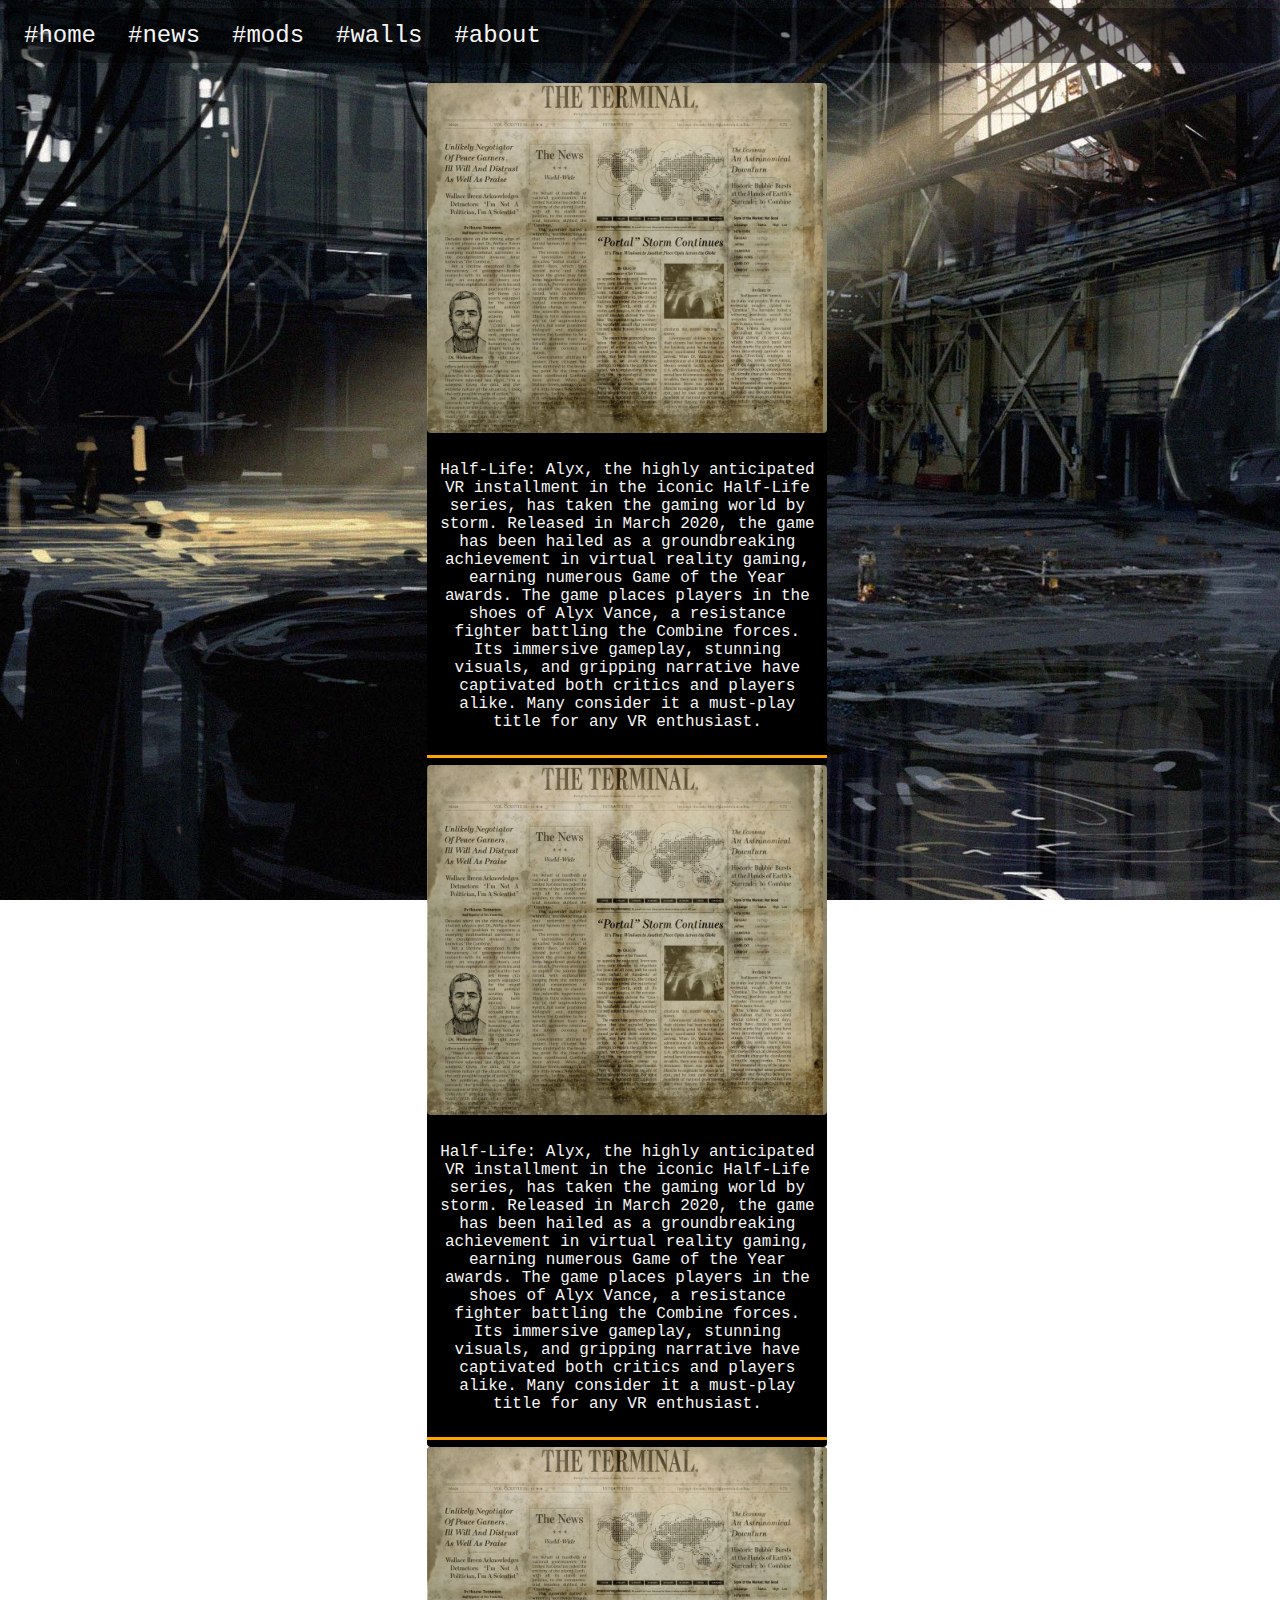
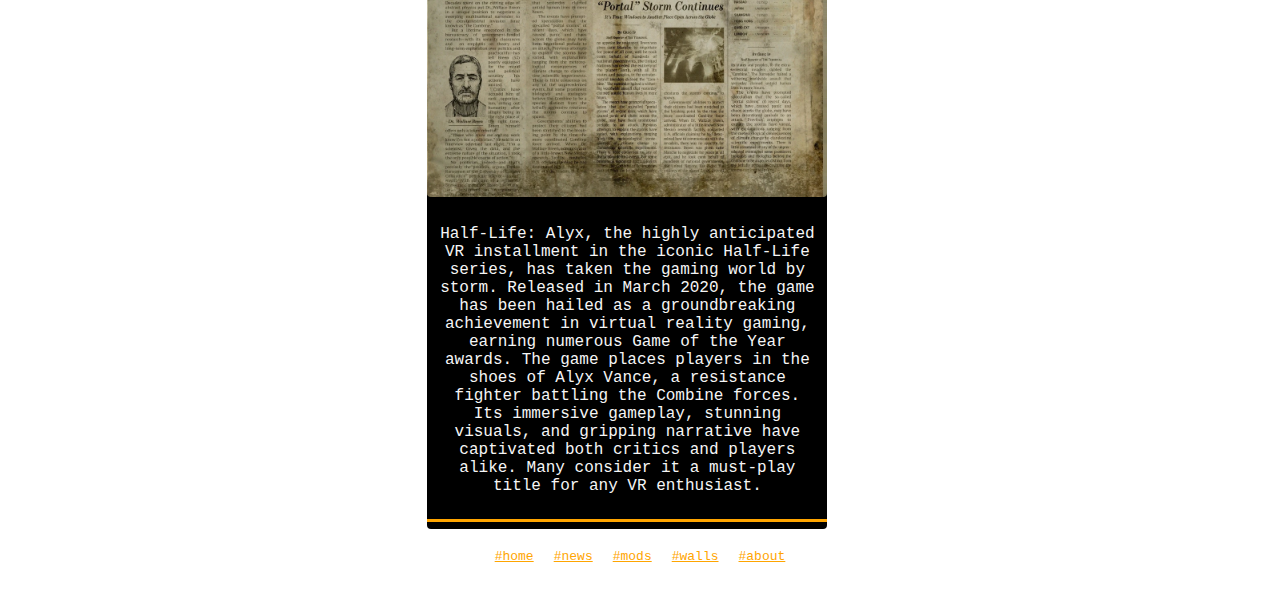
<file: pages/mods.html>
<!DOCTYPE html>
<html lang="en">
<head>
    <meta charset="UTF-8">
    <meta name="viewport" content="width=device-width, initial-scale=1.0">
    <title>HLU - MODS</title>
    <link rel="stylesheet" href="../css/style2.css">
    <link rel="icon" href="../assets/favicon.png">
</head>

<body>
<main>
    <nav>
        <ul>
            <li><a href="../index.html">#home</a></li>
            <li><a href="./news.html">#news</a></li>
            <li><a href="#">#mods</a></li>
            <li><a href="../pages/walls.html">#walls</a></li>
            <li><a href="../pages/about.html">#about</a></li>
        </ul>
    </nav>

    <div class="separator"></div>

    <section class="main-news-container">
      <article class="inner-news-container">
        <img
          src="../assets/newspiece.jpg"
          alt="news piece"
        />
        <p>
          Half-Life: Alyx, the highly anticipated VR installment in the iconic Half-Life series, has taken the gaming world by storm. Released in March 2020, the game has been hailed as a groundbreaking achievement in virtual reality gaming, earning numerous Game of the Year awards.

The game places players in the shoes of Alyx Vance, a resistance fighter battling the Combine forces. Its immersive gameplay, stunning visuals, and gripping narrative have captivated both critics and players alike. Many consider it a must-play title for any VR enthusiast.
        </p>
        <hr />
      </article>
    </section>

    <section class="main-news-container">
      <article class="inner-news-container">
        <img
          src="../assets/newspiece.jpg"
          alt="news piece"
        />
        <p>
          Half-Life: Alyx, the highly anticipated VR installment in the iconic Half-Life series, has taken the gaming world by storm. Released in March 2020, the game has been hailed as a groundbreaking achievement in virtual reality gaming, earning numerous Game of the Year awards.

The game places players in the shoes of Alyx Vance, a resistance fighter battling the Combine forces. Its immersive gameplay, stunning visuals, and gripping narrative have captivated both critics and players alike. Many consider it a must-play title for any VR enthusiast.
        </p>
        <hr />
      </article>
    </section>

    <section class="main-news-container">
      <article class="inner-news-container">
        <img
          src="../assets/newspiece.jpg"
          alt="news piece"
        />
        <p>
          Half-Life: Alyx, the highly anticipated VR installment in the iconic Half-Life series, has taken the gaming world by storm. Released in March 2020, the game has been hailed as a groundbreaking achievement in virtual reality gaming, earning numerous Game of the Year awards.

The game places players in the shoes of Alyx Vance, a resistance fighter battling the Combine forces. Its immersive gameplay, stunning visuals, and gripping narrative have captivated both critics and players alike. Many consider it a must-play title for any VR enthusiast.
        </p>
        <hr />
      </article>
    </section>

      <div class="separator"></div>
</main>
      <footer>
        <ul>
          <li><a href="../index.html">#home</a></li>
          <li><a href="../pages/news.html">#news</a></li>
          <li><a href="../pages/mods.html">#mods</a></li>
          <li><a href="../pages/walls.html">#walls</a></li>
          <li><a href="../pages/about.html">#about</a></li>
      </ul>
      </footer>
</body>
</file>
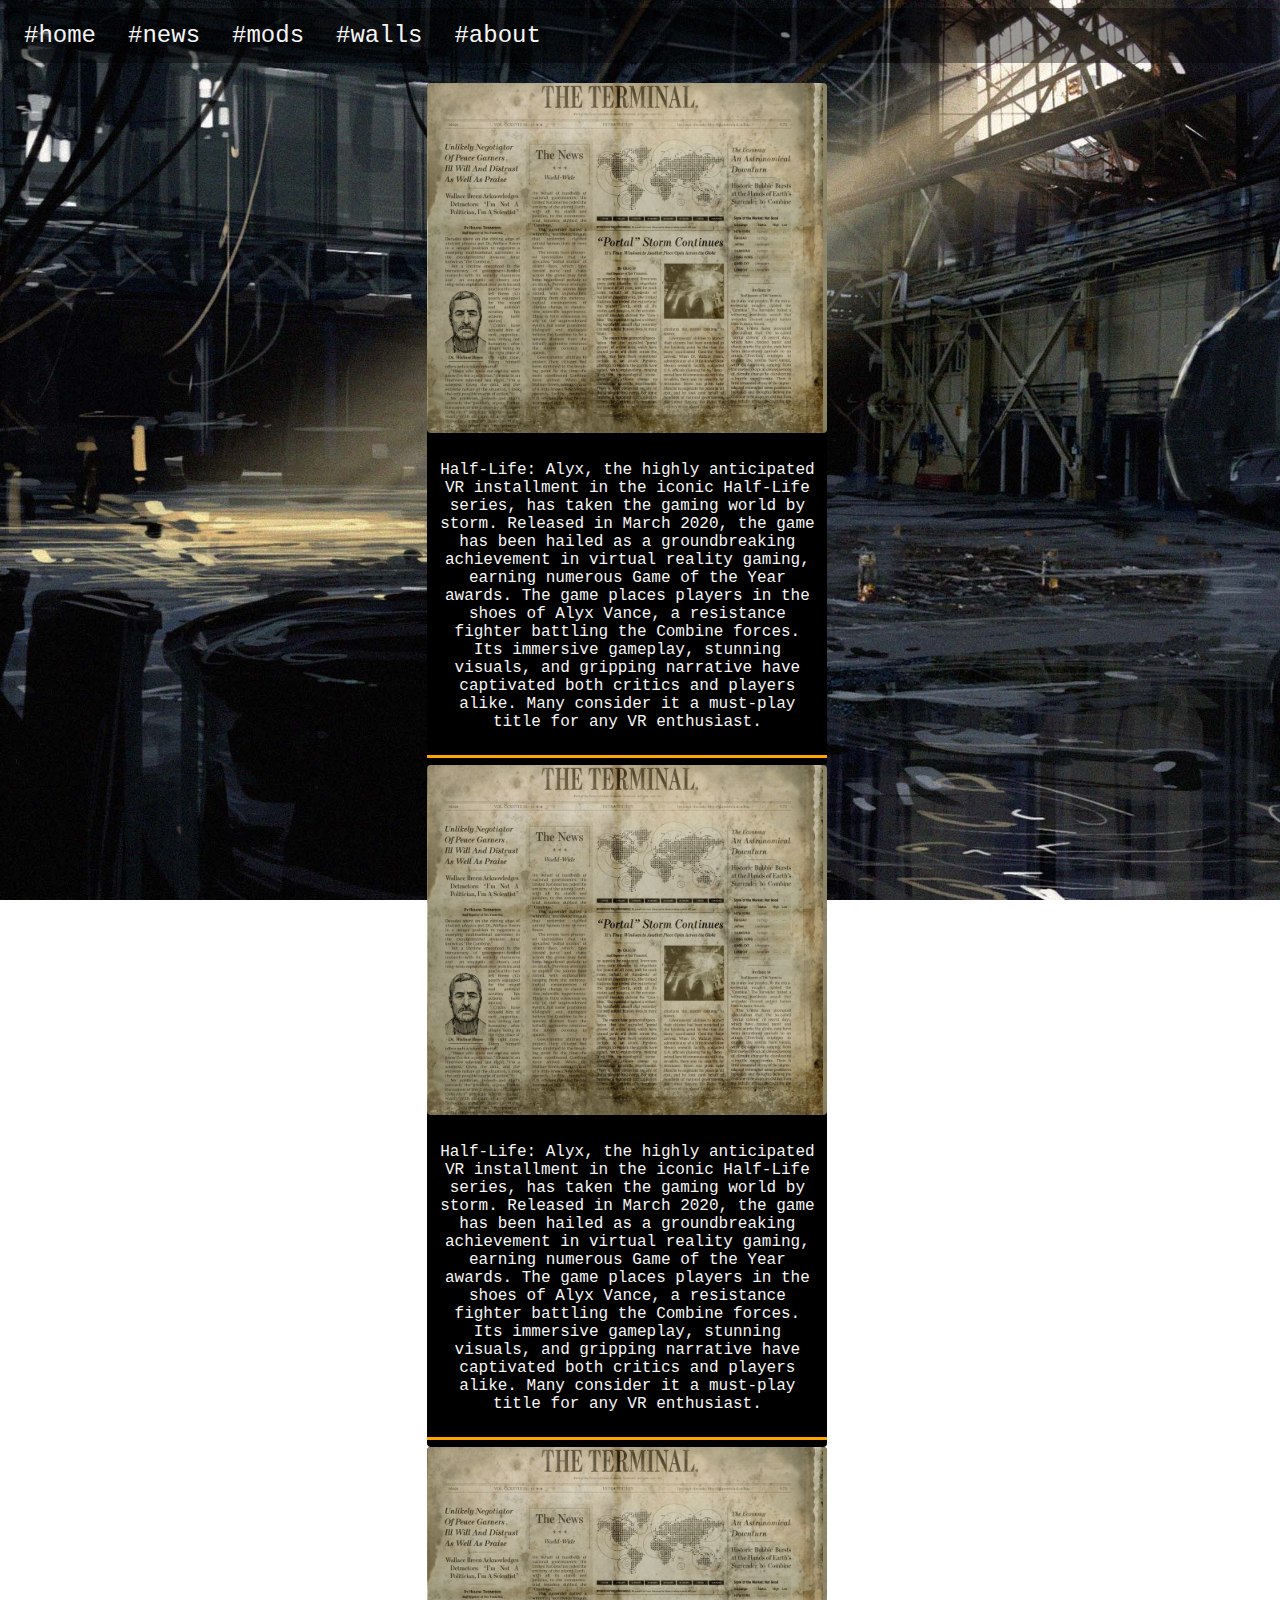
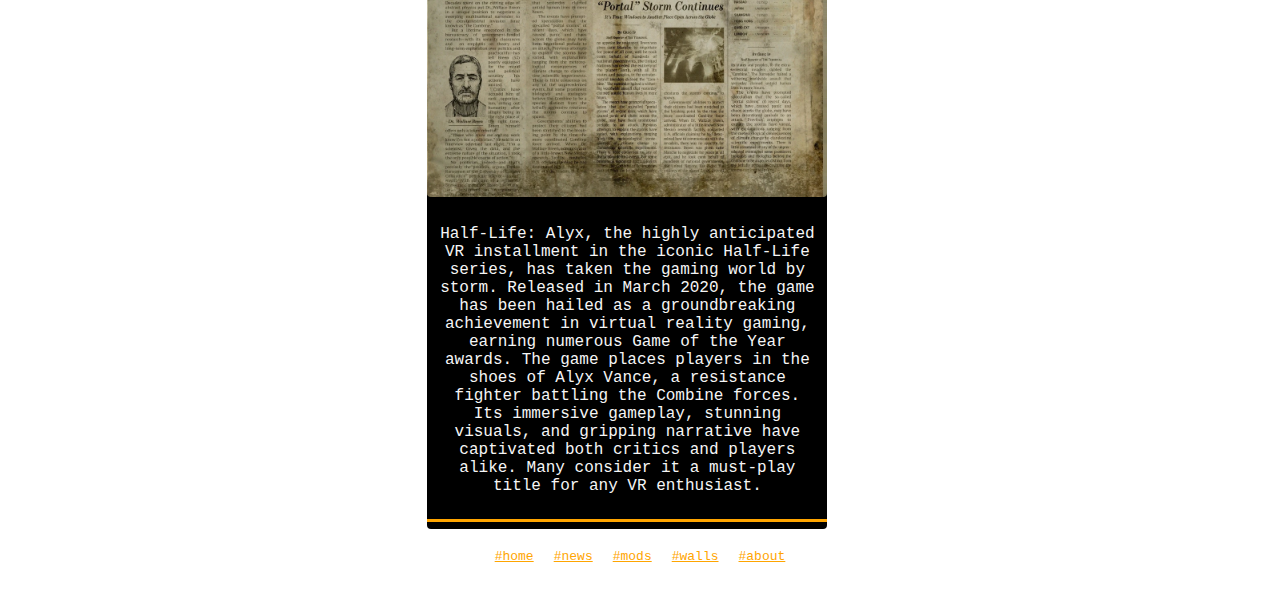
<file: pages/news.html>
<!DOCTYPE html>
<html lang="en">
  <head>
    <meta charset="UTF-8" />
    <meta name="viewport" content="width=device-width, initial-scale=1.0" />
    <title>HLU - NEWS</title>
    <link rel="stylesheet" href="../css/style2.css" />
    <link rel="icon" href="../assets/favicon.png" />
  </head>

  <body>
    <header>
      <nav>
        <ul>
          <li><a href="../index.html">#home</a></li>
          <li><a href="#">#news</a></li>
          <li><a href="./mods.html">#mods</a></li>
          <li><a href="../pages/walls.html">#walls</a></li>
          <li><a href="../pages/about.html">#about</a></li>
        </ul>
      </nav>
    </header>

    <main>
      <div class="separator"></div>

      <section class="main-news-container">
        <article class="inner-news-container">
          <img
            src="../assets/newspiece.jpg"
            alt="news piece"
          />
          <p>
            Half-Life: Alyx, the highly anticipated VR installment in the iconic Half-Life series, has taken the gaming world by storm. Released in March 2020, the game has been hailed as a groundbreaking achievement in virtual reality gaming, earning numerous Game of the Year awards.

The game places players in the shoes of Alyx Vance, a resistance fighter battling the Combine forces. Its immersive gameplay, stunning visuals, and gripping narrative have captivated both critics and players alike. Many consider it a must-play title for any VR enthusiast.
          </p>
          <hr />
        </article>
      </section>

      <section class="main-news-container">
        <article class="inner-news-container">
          <img
            src="../assets/newspiece.jpg"
            alt="news piece"
          />
          <p>
            Half-Life: Alyx, the highly anticipated VR installment in the iconic Half-Life series, has taken the gaming world by storm. Released in March 2020, the game has been hailed as a groundbreaking achievement in virtual reality gaming, earning numerous Game of the Year awards.

The game places players in the shoes of Alyx Vance, a resistance fighter battling the Combine forces. Its immersive gameplay, stunning visuals, and gripping narrative have captivated both critics and players alike. Many consider it a must-play title for any VR enthusiast.
          </p>
          <hr />
        </article>
      </section>

      <section class="main-news-container">
        <article class="inner-news-container">
          <img
            src="../assets/newspiece.jpg"
            alt="news piece"
          />
          <p>
            Half-Life: Alyx, the highly anticipated VR installment in the iconic Half-Life series, has taken the gaming world by storm. Released in March 2020, the game has been hailed as a groundbreaking achievement in virtual reality gaming, earning numerous Game of the Year awards.

The game places players in the shoes of Alyx Vance, a resistance fighter battling the Combine forces. Its immersive gameplay, stunning visuals, and gripping narrative have captivated both critics and players alike. Many consider it a must-play title for any VR enthusiast.
          </p>
          <hr />
        </article>
      </section>

      <div class="separator"></div>
    </main>
    <footer>
      <ul>
        <li><a href="../index.html">#home</a></li>
        <li><a href="../pages/news.html">#news</a></li>
        <li><a href="../pages/mods.html">#mods</a></li>
        <li><a href="../pages/walls.html">#walls</a></li>
        <li><a href="../pages/about.html">#about</a></li>
    </ul>
    </footer>
  </body>
</html>
</file>
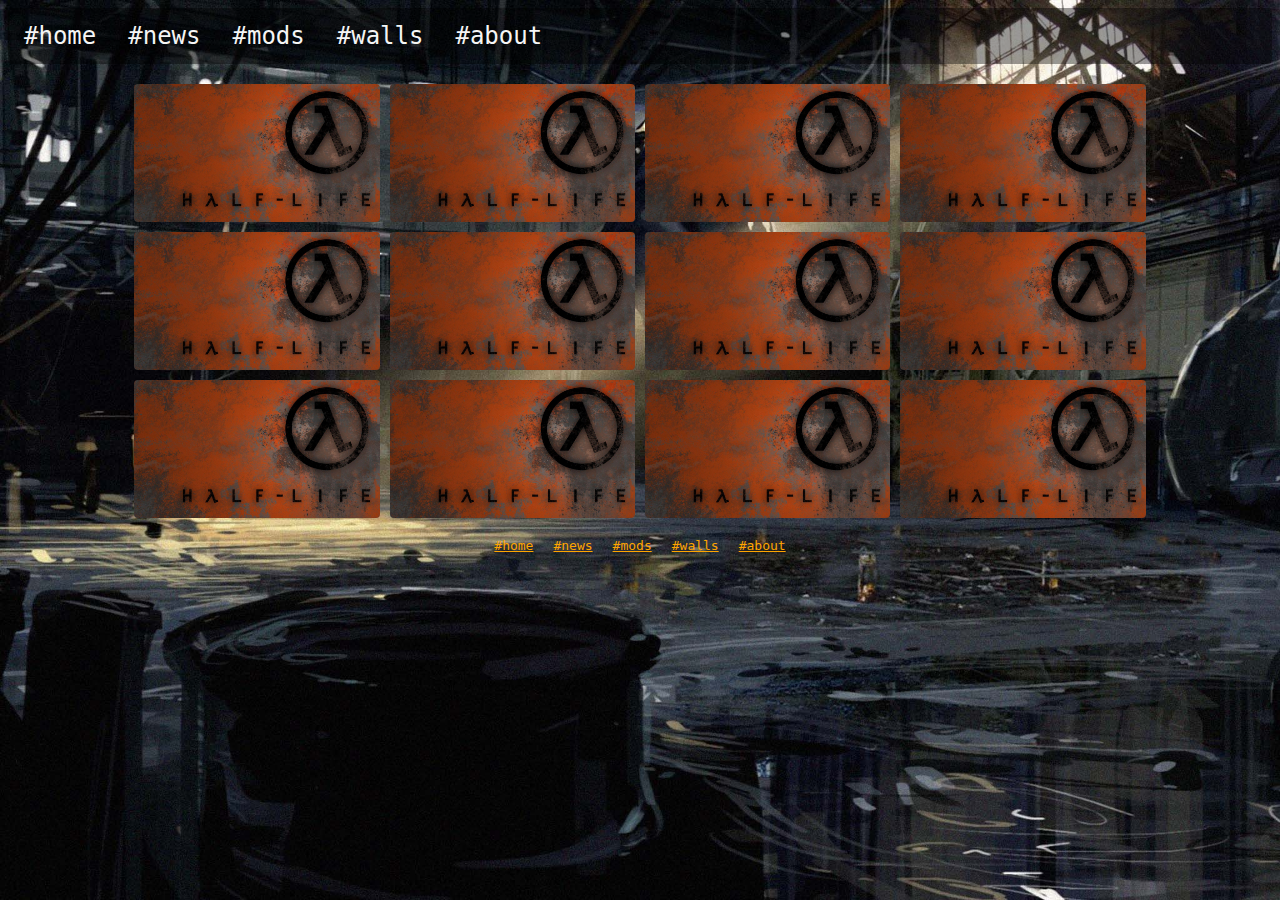
<file: pages/walls.html>
<!DOCTYPE html>
<html lang="en">
<head>
    <meta charset="UTF-8">
    <meta name="viewport" content="width=device-width, initial-scale=1.0">
    <title>HLU - WALLS</title>
    <link rel="stylesheet" href="../css/style2.css">
    <link rel="icon" href="/projecto-final/assets/favicon.png" />
</head>
<body>

    <header>
        <nav>
            <ul>
                <li><a href="../index.html">#home</a></li>
                <li><a href="../pages/news.html">#news</a></li>
                <li><a href="../pages/mods.html">#mods</a></li>
                <li><a href="#">#walls</a></li>
                <li><a href="../pages/about.html">#about</a></li>
            </ul>
        </nav>
        
    </header>

    <div class="separator"></div>

    <main>

        <div class="container">
            <div class="image-grid">

              <img src="../assets/wallpaper1.jpg">
              <img src="../assets/wallpaper1.jpg">
              <img src="../assets/wallpaper1.jpg">
              <img src="../assets/wallpaper1.jpg">
              <img src="../assets/wallpaper1.jpg">
              <img src="../assets/wallpaper1.jpg">
              <img src="../assets/wallpaper1.jpg">
              <img src="../assets/wallpaper1.jpg">
              <img src="../assets/wallpaper1.jpg">
              <img src="../assets/wallpaper1.jpg">
              <img src="../assets/wallpaper1.jpg">
              <img src="../assets/wallpaper1.jpg">

              </div>
            <div class="gallery">
              </div>
          </div>

    </main>

    <div class="separator"></div>

    <footer>
        <ul>
            <li><a href="../index.html">#home</a></li>
            <li><a href="../pages/news.html">#news</a></li>
            <li><a href="../pages/mods.html">#mods</a></li>
            <li><a href="../pages/walls.html">#walls</a></li>
            <li><a href="../pages/about.html">#about</a></li>
        </ul>
      </footer>
    
</body>
</html>
</file>
<file: css/style2.css>
body{
    font-family: monospace;
    background-image: url(../assets/backgroundmods.jpg);
    background-size: cover;
    background-attachment: fixed;
}

/*――――――――――――――――――――――――――――――――――――――――――――――――――――――――――――――――――――――――*/
/*NAVIGATION BAR*/
/*――――――――――――――――――――――――――――――――――――――――――――――――――――――――――――――――――――――――*/

nav {
    background-color: rgba(0, 0, 0, 0.39);
    overflow: hidden;
    border-radius: 4px;
}

nav ul {
    list-style-type: none;
    margin: 0;
    padding: 0;
}

nav li {
    float: left;
}

nav li a {
    display: block;
    color: whitesmoke;
    text-align: center;
    padding: 14px 16px;
    text-decoration: none;
    font-size: 1.5rem;
}

nav li a:hover {
    background-color: orange;
}

.separator{
    height: 20px;
}

hr{
    border: none;
    height: 3px;
    background-color: orange;
}

/*――――――――――――――――――――――――――――――――――――――――――――――――――――――――――――――――――――――――*/
/*MAIN SECTION OF ARTICLES*/
/*――――――――――――――――――――――――――――――――――――――――――――――――――――――――――――――――――――――――*/

.main-news-container {
    width: 98%;
    height: auto;
    display: flex;
    justify-content: center;
    align-items: center;
  }
  
  .inner-news-container {
    width: 80%;
    max-width: 400px;
    text-align: center;
    background-color: black;
    border-radius: 4px;
  }
  
  .inner-news-container img {
    width: 100%;
    height: auto;
    border-radius: 4px;
  }

.inner-news-container p{
    font-size: 1rem;
    color: whitesmoke;
    background-color: rgba(0, 0, 0, 0.39);
    padding: 2%;
    border-radius: 4px;
    
}

/*――――――――――――――――――――――――――――――――――――――――――――――――――――――――――――――――――――――――*/
/*FOOTER LINKS*/
/*――――――――――――――――――――――――――――――――――――――――――――――――――――――――――――――――――――――――*/

footer{
    text-align: center;
  }
  
footer ul{
    list-style-type: none;
    padding: 0;
    margin: 0;
    display: flex;
    justify-content: center;
  }
  
footer li{
    margin: 0 10px;
  }

footer a{
    color: orange;
  }

/*――――――――――――――――――――――――――――――――――――――――――――――――――――――――――――――――――――――――*/
/*IMAGE GALLERY*/
/*――――――――――――――――――――――――――――――――――――――――――――――――――――――――――――――――――――――――*/

.container{
  display: flex;
  justify-content: space-between;
  align-items: flex-start;
  width: 80%;
  margin: 0 auto;
}

.image-grid{
  display: grid;
  grid-template-columns: repeat(auto-fit, minmax(200px, 1fr));
  grid-gap: 10px;
}

.image-grid img{
  width: 100%;
  height: auto;
  object-fit: cover;
  border-radius: 4px;
}

.gallery{
  flex: 1;
}

/*――――――――――――――――――――――――――――――――――――――――――――――――――――――――――――――――――――――――*/
/*ABOUT ME*/
/*――――――――――――――――――――――――――――――――――――――――――――――――――――――――――――――――――――――――*/

.main-me-container {
  width: 98%;
  height: auto;
  display: flex;
  justify-content: center;
  align-items: center;
}

.inner-me-container {
  width: 80%;
  max-width: 400px;
  text-align: center;
  background-color: black;
  border-radius: 4px;
}

.inner-me-container img {
  width: 100%;
  height: auto;
  border-radius: 4px;
}

.inner-me-container p{
  font-size: 1rem;
  color: whitesmoke;
  background-color: rgba(0, 0, 0, 0.39);
  padding: 2%;
  border-radius: 4px;
  
}
</file>
